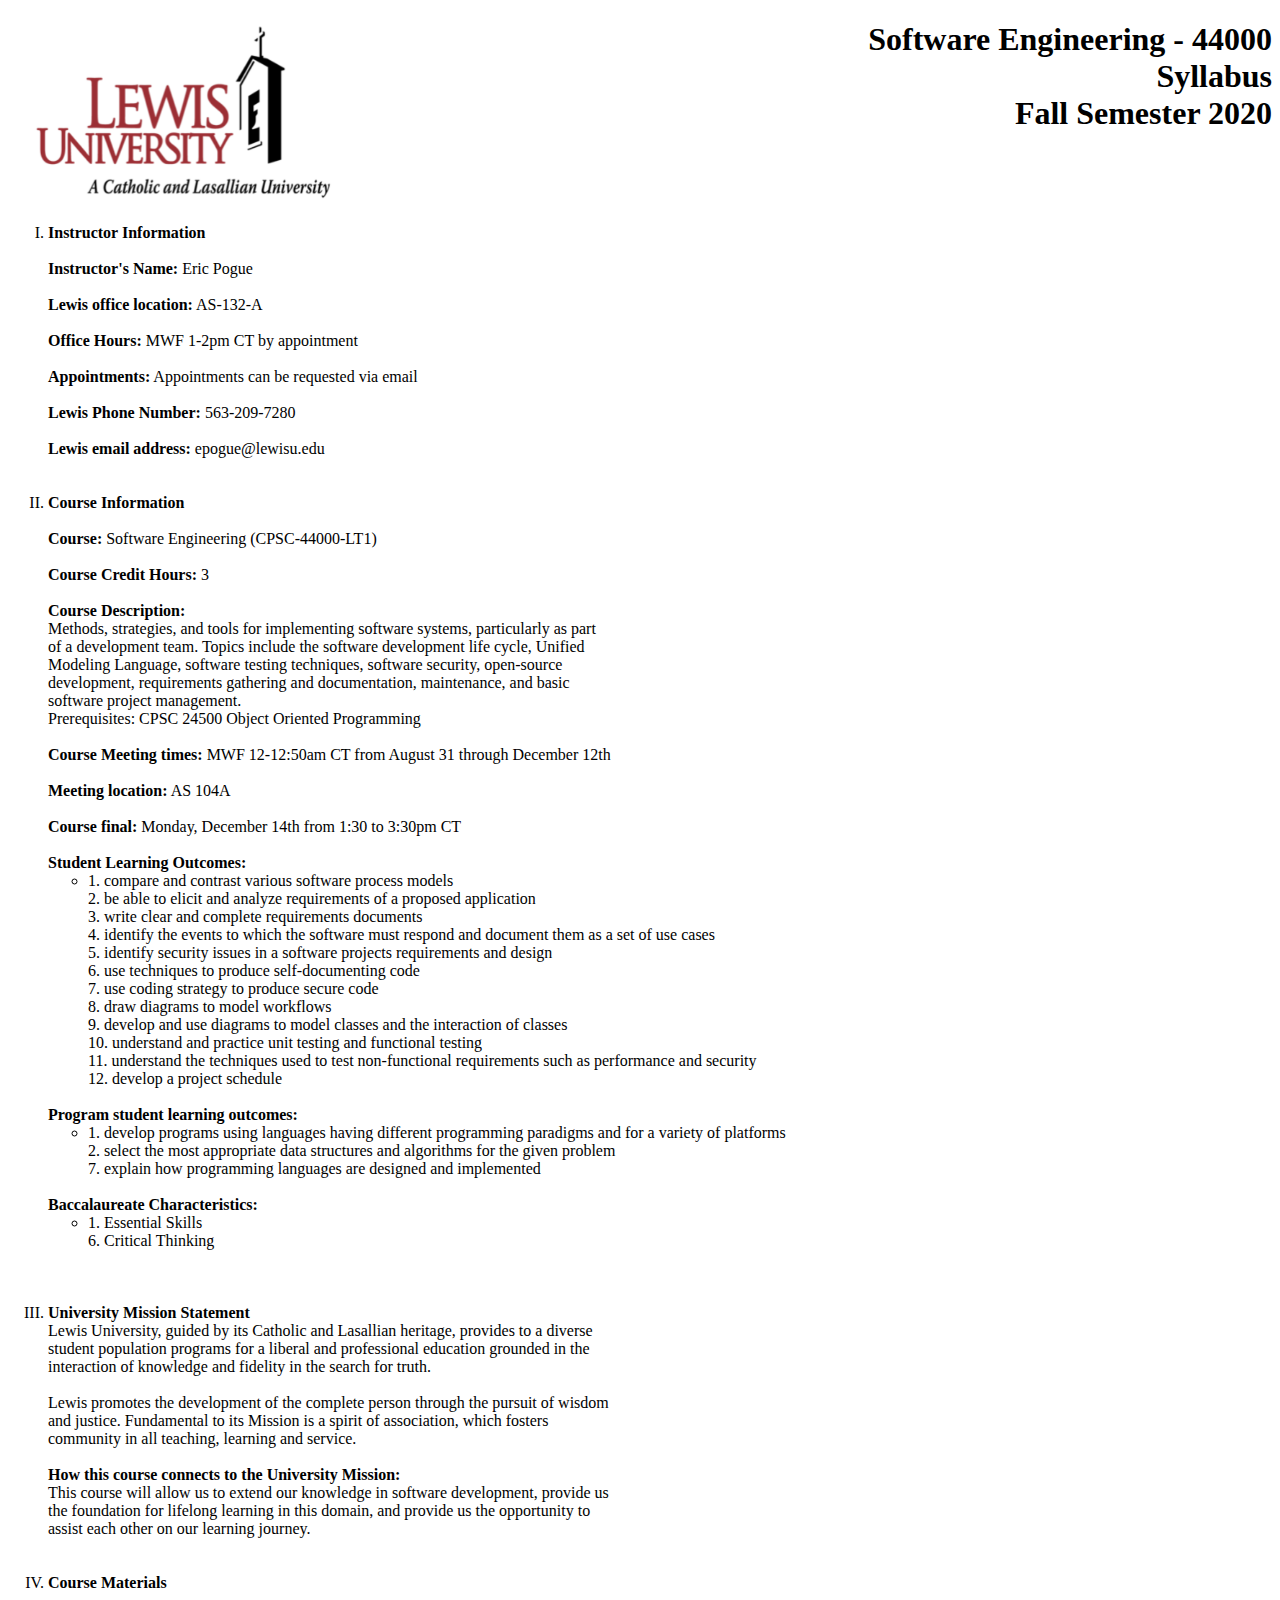
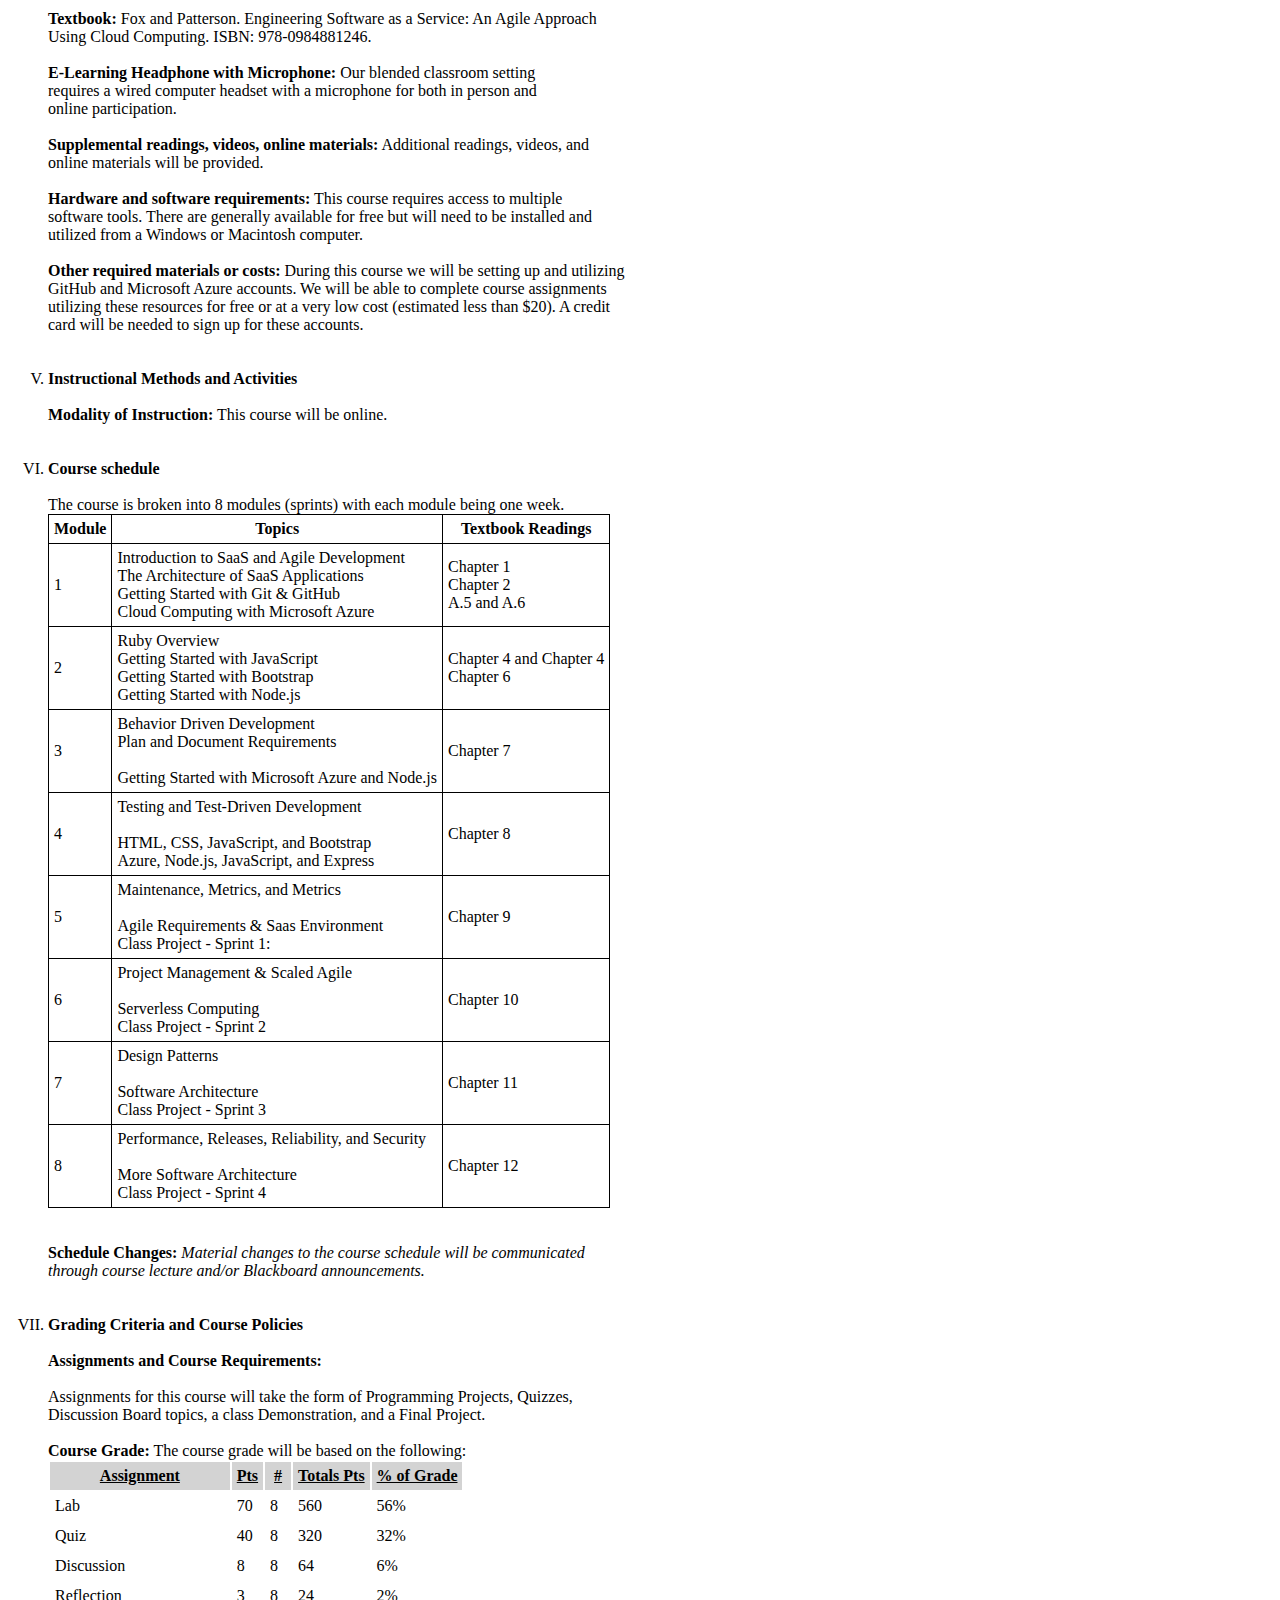
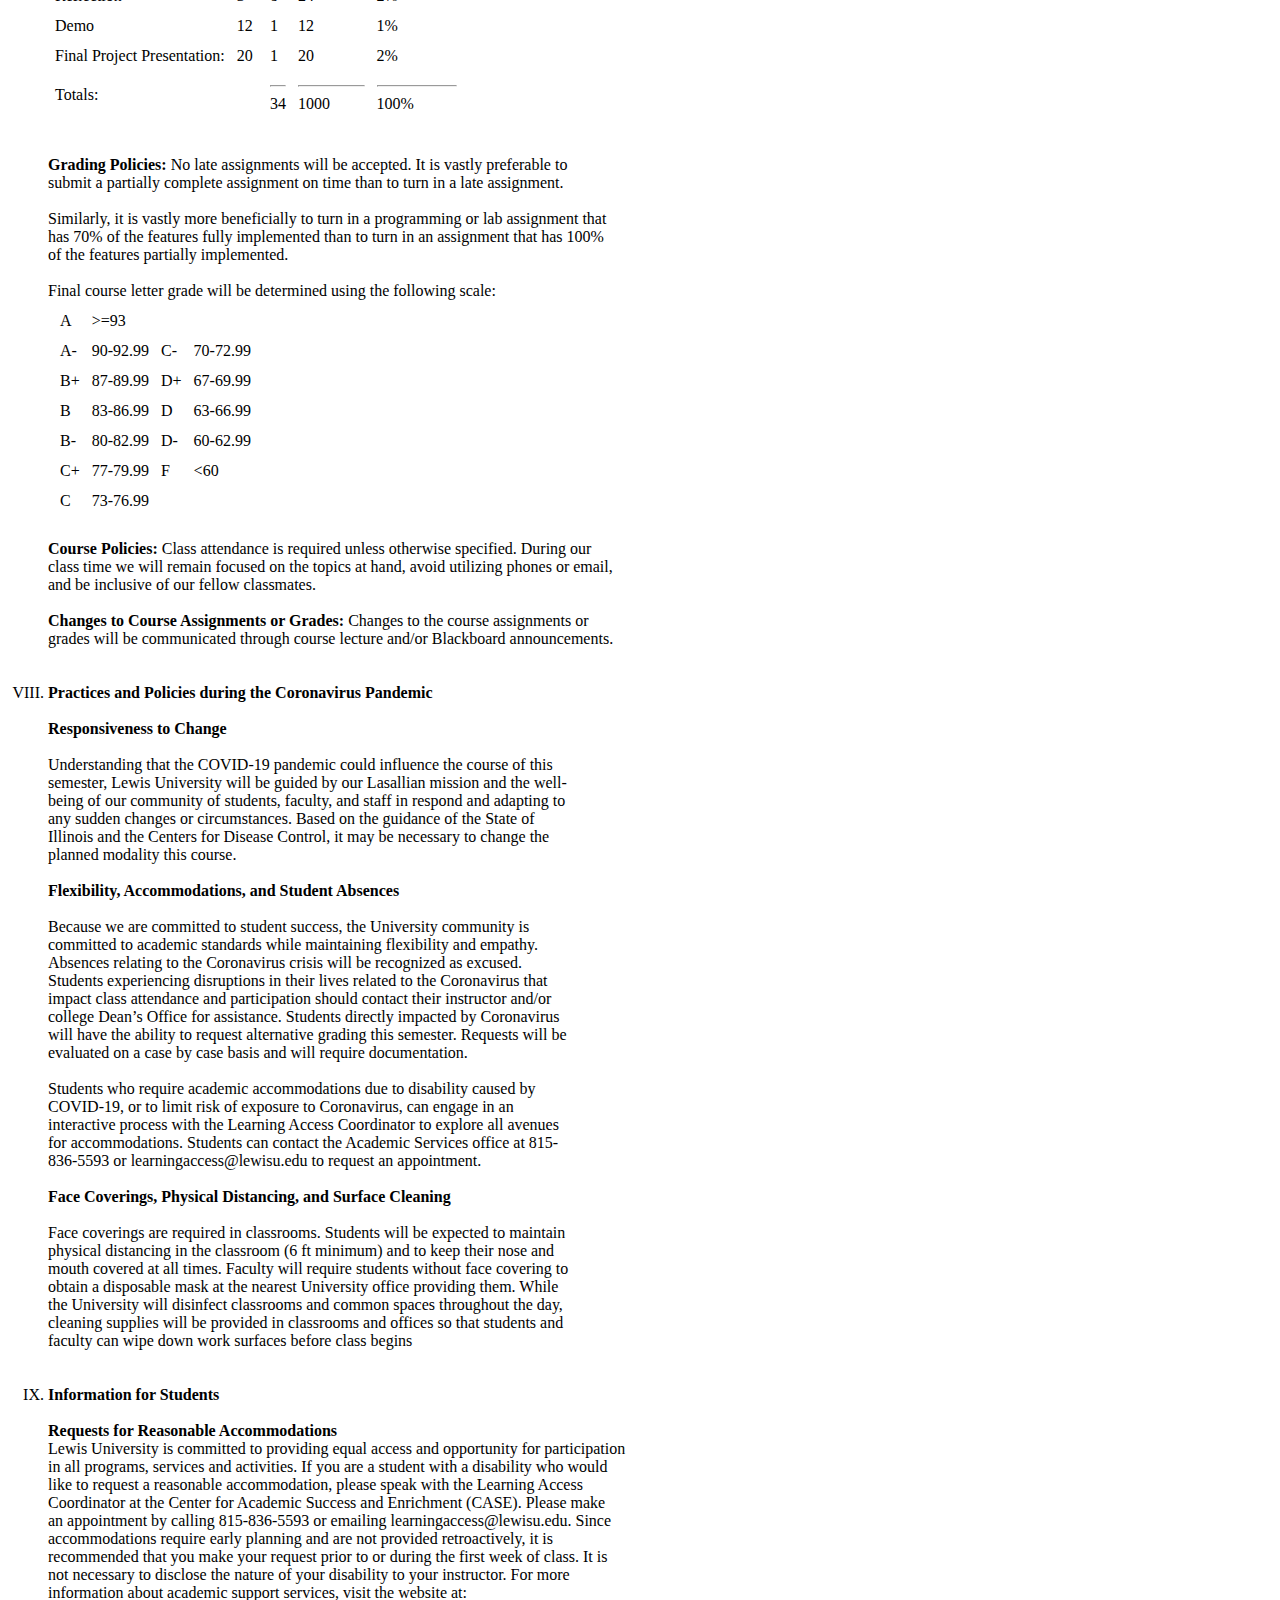
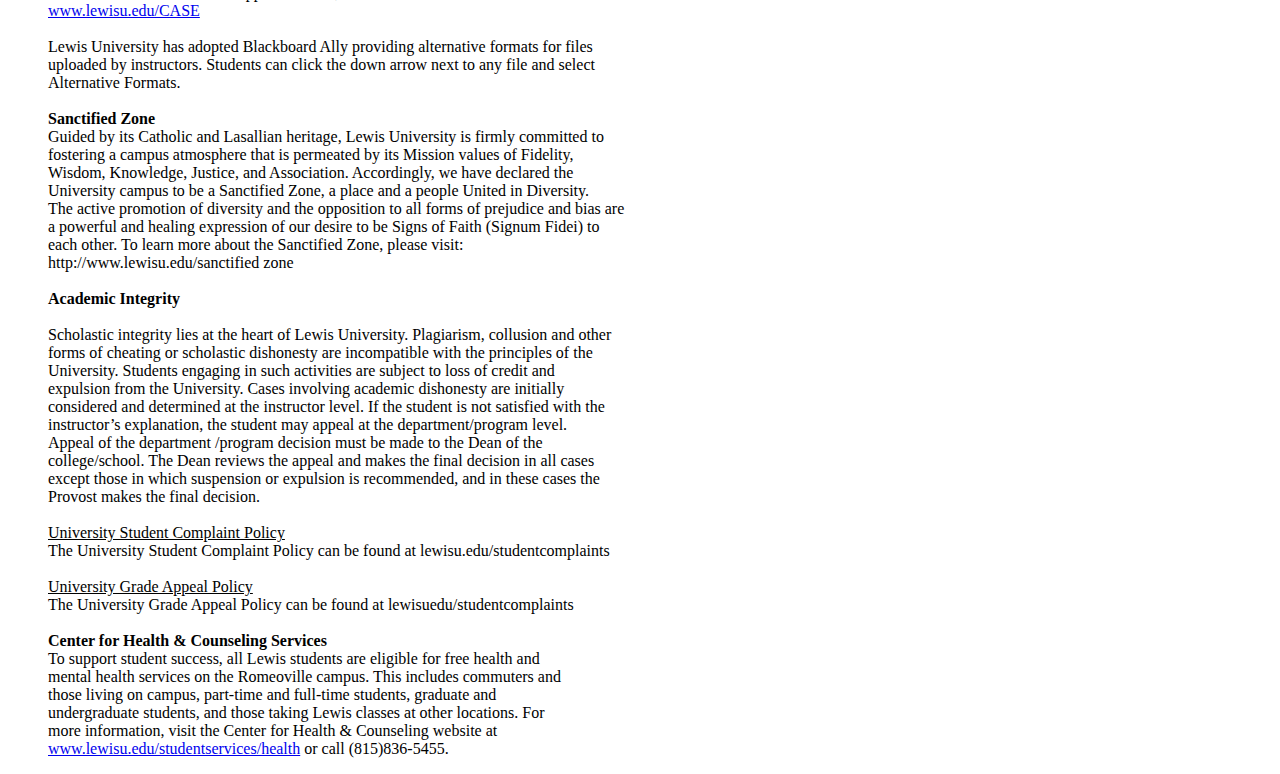
<file: Course-Syllabus/index.html>
<!DOCTYPE html>
<html lang="en">

<!--
 Author: Mikala Spencer
 Class:  Software Engineering
 Project: Lab 2 / Course Syllabus
 Description: This is the first version of my Course Syllabus application and is being submitted as part of Lab 2.
-->

 <head>
     <!-- CSS files contents -->
     <style type="text/css">
    h1
    {
        text-align: right;
    }

        table.schedule, table.schedule th, table.schedule td
    {
        border: 1px solid black;
     border-collapse: collapse;
    }

    table.schedule th, table.schedule td
    {
        padding: 5px;
    }

    table.grades th
    {
        background-color: lightgray;
    }

    table.grades th, table.grades td
    {
        padding: 5px;
    }

    table.letterGrades, table.letterGrades td
    {
        padding: 5px;
    }
    </style>

 </head>

 <!-- Image of Lewis University logo -->
 <img src="lewis-syllabus.jpg" alt="Lewis University" width="350" height="200" align="left">

 <h1>
     <!-- the course -->
    Software Engineering - 44000 
    <br>
    Syllabus
    <br>
    Fall Semester 2020
 </h1>

 <br><br><br>

 <p1>
	<ol type="I">
        <li> <!-- 1 instructor info -->
        <b>Instructor Information</b>
            <br><br>
        <b>Instructor's Name:</b> Eric Pogue
            <br><br>
         <b>Lewis office location:</b> AS-132-A
            <br><br>
        <b>Office Hours:</b> MWF 1-2pm CT by appointment
            <br><br>
        <b>Appointments:</b> Appointments can be requested via email
            <br><br>
        <b>Lewis Phone Number:</b> 563-209-7280
            <br><br>
        <b>Lewis email address:</b> epogue@lewisu.edu 
            <br><br><br>
        </li>
		<li> <!-- 2 course info -->
        <b>Course Information</b>
            <br><br>
        <b>Course:</b> Software Engineering (CPSC-44000-LT1)
            <br><br>
        <b>Course Credit Hours:</b> 3
            <br><br>
        <b>Course Description:</b>
            <br>
            Methods, strategies, and tools for implementing software systems, particularly as part
            <br>of a development team. Topics include the software development life cycle, Unified
            <br>Modeling Language, software testing techniques, software security, open-source
            <br>development, requirements gathering and documentation, maintenance, and basic
            <br>software project management.
            <br>
            Prerequisites: CPSC 24500 Object Oriented Programming
            <br><br>
        <b>Course Meeting times:</b> MWF 12-12:50am CT from August 31 through December 12th 
            <br><br>
        <b>Meeting location:</b> AS 104A
            <br><br>
        <b>Course final:</b> Monday, December 14th from 1:30 to 3:30pm CT
            <br><br>
        <b>Student Learning Outcomes:</b>
            <br>
                <ul>
                    <li>
                        1. compare and contrast various software process models
                        <br>
                        2. be able to elicit and analyze requirements of a proposed application
                        <br>
                        3. write clear and complete requirements documents
                        <br>
                        4. identify the events to which the software must respond and document them as a set of use cases
                        <br>
                        5. identify security issues in a software projects requirements and design
                        <br>
                        6. use techniques to produce self-documenting code
                        <br>
                        7. use coding strategy to produce secure code
                        <br>
                        8. draw diagrams to model workflows
                        <br>
                        9. develop and use diagrams to model classes and the interaction of classes
                        <br>
                        10. understand and practice unit testing and functional testing
                        <br>
                        11. understand the techniques used to test non-functional requirements such as performance and security
                        <br>
                        12. develop a project schedule
                    </li>
                </ul>
                <br>
                <b>Program student learning outcomes:</b>
                <br>
                <ul>
                    <li>
                        1. develop programs using languages having different programming paradigms and for a variety of platforms
                        <br>
                        2. select the most appropriate data structures and algorithms for the given problem
                        <br>
                        7. explain how programming languages are designed and implemented
                    </li>
                </ul>
                <br>
                <b>Baccalaureate Characteristics:</b>
                <br>
                <ul>
                    <li>
                        1. Essential Skills 
                        <br>
                        6. Critical Thinking
                    </li>
                </ul>
                <br><br><br>
        </li>
        <li> <!-- 3 mission statement-->
        <b>University Mission Statement</b>
            <br>
            Lewis University, guided by its Catholic and Lasallian heritage, provides to a diverse 
            <br>student population programs for a liberal and professional education grounded in the
            <br>interaction of knowledge and fidelity in the search for truth.
            <br><br>
            Lewis promotes the development of the complete person through the pursuit of wisdom
            <br>and justice. Fundamental to its Mission is a spirit of association, which fosters
            <br>community in all teaching, learning and service.
            <br><br>
        <b>How this course connects to the University Mission:</b>
            <br>
            This course will allow us to extend our knowledge in software development, provide us
            <br>the foundation for lifelong learning in this domain, and provide us the opportunity to
            <br>assist each other on our learning journey.
            <br><br><br>
        </li>
        <li> <!-- 4 materials -->
        <b>Course Materials</b>
            <br><br>
         <b>Textbook:</b> Fox and Patterson. Engineering Software as a Service: An Agile Approach
            <br>Using Cloud Computing. ISBN: 978-0984881246.
            <br><br>
         <b>E-Learning Headphone with Microphone:</b> Our blended classroom setting
            <br>requires a wired computer headset with a microphone for both in person and
            <br>online participation.
            <br><br>
        <b>Supplemental readings, videos, online materials:</b> Additional readings, videos, and
            <br>online materials will be provided.
            <br><br>
        <b>Hardware and software requirements:</b> This course requires access to multiple
            <br>software tools. There are generally available for free but will need to be installed and
            <br>utilized from a Windows or Macintosh computer.
            <br><br>
        <b>Other required materials or costs:</b> During this course we will be setting up and utilizing
            <br>GitHub and Microsoft Azure accounts. We will be able to complete course assignments
            <br>utilizing these resources for free or at a very low cost (estimated less than $20). A credit
            <br>card will be needed to sign up for these accounts.
            <br><br><br>
        </li>
        <li> <!-- 5 instruction -->
        <b>Instructional Methods and Activities</b>
            <br><br>
        <b>Modality of Instruction:</b> This course will be online.
            <br><br><br>
        </li>
        <li> <!-- 6 schules table -->
        <b>Course schedule</b>
            <br><br>
            The course is broken into 8 modules (sprints) with each module being one week.
            <br>
            <table class="schedule">
                <tr>
                    <th>Module</th>
                    <th>Topics</th>
                    <th>Textbook Readings</th>
                </tr>
                <tr>
                    <td>
                       1 
                    </td>
                    <td>
                        Introduction to SaaS and Agile Development
                        <br>The Architecture of SaaS Applications
                        <br>Getting Started with Git & GitHub
                        <br>Cloud Computing with Microsoft Azure
                    </td>
                    <td>
                        Chapter 1
                        <br>Chapter 2
                        <br>A.5 and A.6
                    </td>
                </tr>
                <tr>
                    <td>
                        2
                    </td>
                    <td>
                        Ruby Overview
                        <br>Getting Started with JavaScript
                        <br>Getting Started with Bootstrap
                        <br>Getting Started with Node.js
                    </td>
                    <td>
                        Chapter 4 and Chapter 4
                        <br>Chapter 6
                    </td>
                </tr>
                <tr>
                    <td>
                        3
                    </td>
                    <td>
                        Behavior Driven Development
                        <br>Plan and Document Requirements
                        <br><br>Getting Started with Microsoft Azure and Node.js
                    </td>
                    <td>
                        Chapter 7
                    </td>
                </tr>
                <tr>
                    <td>
                        4
                    </td>
                    <td>
                        Testing and Test-Driven Development
                        <br><br>HTML, CSS, JavaScript, and Bootstrap
                        <br>Azure, Node.js, JavaScript, and Express
                    </td>
                    <td>
                        Chapter 8
                    </td>
                </tr>
                <tr>
                    <td>
                        5
                    </td>
                    <td>
                        Maintenance, Metrics, and Metrics
                        <br><br>Agile Requirements & Saas Environment
                        <br>Class Project - Sprint 1:
                    </td>
                    <td>
                        Chapter 9
                    </td>
                </tr>
                <tr>
                    <td>
                        6
                    </td>
                    <td>
                        Project Management & Scaled Agile
                        <br><br>Serverless Computing
                        <br>Class Project - Sprint 2
                    </td>
                    <td>
                        Chapter 10
                    </td>
                </tr>
                <tr>
                    <td>
                        7
                    </td>
                    <td>
                        Design Patterns
                        <br><br>Software Architecture
                        <br>Class Project - Sprint 3
                    </td>
                    <td>
                        Chapter 11
                    </td>
                </tr>
                <tr>
                    <td>
                        8
                    </td>
                    <td>
                        Performance, Releases, Reliability, and Security
                        <br><br>More Software Architecture
                        <br>Class Project - Sprint 4
                    </td>
                    <td>
                        Chapter 12
                    </td>
                </tr>
            </table>
            <br><br>
        <b>Schedule Changes:</b> <i>Material changes to the course schedule will be communicated
            <br>through course lecture and/or Blackboard announcements.</i>
            <br><br><br>
        </li>
        <li> <!-- 7 grading table and letter grades table-->
        <b>Grading Criteria and Course Policies</b>
            <br><br>
        <b>Assignments and Course Requirements:</b>
            <br><br>
            Assignments for this course will take the form of Programming Projects, Quizzes,
            <br>Discussion Board topics, a class Demonstration, and a Final Project.
            <br><br>
        <b>Course Grade:</b> The course grade will be based on the following:
            <br>
            <table class="grades">
                <tr>
                    <th><u>Assignment</u></th>
                    <th><u>Pts</u></th>
                    <th><u>#</u></th>
                    <th><u>Totals Pts</u></th>
                    <th><u>% of Grade</u></th>
                </tr>
                <tr>
                    <td>Lab</td>
                    <td>70</td>
                    <td>8</td>
                    <td>560</td>
                    <td>56%</td>
                </tr>
                <tr>
                    <td>Quiz</td>
                    <td>40</td>
                    <td>8</td>
                    <td>320</td>
                    <td>32%</td>
                </tr>
                <tr>
                    <td>Discussion</td>
                    <td>8</td>
                    <td>8</td>
                    <td>64</td>
                    <td>6%</td>
                </tr>
                <tr>
                    <td>Reflection</td>
                    <td>3</td>
                    <td>8</td>
                    <td>24</td>
                    <td>2%</td>
                </tr>
                <tr>
                    <td>Demo</td>
                    <td>12 </td>
                    <td>1</td>
                    <td>12</td>
                    <td>1%</td>
                </tr>
                <tr>
                    <td>Final Project Presentation:</td>
                    <td>20</td>
                    <td>1</td>
                    <td>20</td>
                    <td>2%</td>
                </tr>
                <tr>
                    <td>Totals:</td>
                    <td></td>
                    <td><hr>34</td>
                    <td><hr>1000</td>
                    <td><hr>100%</td>
                </tr>
            </table>
            <br><br>
        <b>Grading Policies:</b> No late assignments will be accepted. It is vastly preferable to
            <br>submit a partially complete assignment on time than to turn in a late assignment.
            <br><br>
            Similarly, it is vastly more beneficially to turn in a programming or lab assignment that
            <br>has 70% of the features fully implemented than to turn in an assignment that has 100% 
            <br>of the features partially implemented.
            <br><br>
            Final course letter grade will be determined using the following scale:
            <br>
            <table class="letterGrades">
                <tr>
                    <td>A</td>
                    <td>>=93</td>
                </tr>
                <tr>
                    <td>A-</td>
                    <td>90-92.99</td>
                    <td>C-</td>
                    <td>70-72.99</td>
                </tr>
                <tr>
                    <td>B+</td>
                    <td>87-89.99</td>
                    <td>D+</td>
                    <td>67-69.99</td>
                </tr>
                <tr>
                    <td>B</td>
                    <td>83-86.99</td>
                    <td>D</td>
                    <td>63-66.99</td>
                </tr>
                <tr>
                    <td>B-</td>
                    <td>80-82.99</td>
                    <td>D-</td>
                    <td>60-62.99</td>
                </tr>
                <tr>
                    <td>C+</td>
                    <td>77-79.99</td>
                    <td>F</td>
                    <td><span>&#60</span>60</td>
                </tr>
                <tr>
                    <td>C</td>
                    <td>73-76.99</td>
                </tr>
            </table>
            <br>
        <b>Course Policies:</b> Class attendance is required unless otherwise specified. During our
            <br>class time we will remain focused on the topics at hand, avoid utilizing phones or email,
            <br>and be inclusive of our fellow classmates.
            <br><br>
            <b>Changes to Course Assignments or Grades:</b> Changes to the course assignments or
            <br>grades will be communicated through course lecture and/or Blackboard announcements.
            <br><br><br>
        </li>
        <li> <!-- 8 virus policies-->
        <b>Practices and Policies during the Coronavirus Pandemic</b>
            <br><br>
        <b>Responsiveness to Change</b>
            <br><br>
            Understanding that the COVID-19 pandemic could influence the course of this
            <br>semester, Lewis University will be guided by our Lasallian mission and the well-
            <br>being of our community of students, faculty, and staff in respond and adapting to
            <br>any sudden changes or circumstances. Based on the guidance of the State of
            <br>Illinois and the Centers for Disease Control, it may be necessary to change the
            <br>planned modality this course.
            <br><br>
        <b>Flexibility, Accommodations, and Student Absences</b>
            <br><br>
            Because we are committed to student success, the University community is
            <br>committed to academic standards while maintaining flexibility and empathy.
            <br>Absences relating to the Coronavirus crisis will be recognized as excused.
            <br>Students experiencing disruptions in their lives related to the Coronavirus that
            <br>impact class attendance and participation should contact their instructor and/or
            <br>college Dean’s Office for assistance. Students directly impacted by Coronavirus
            <br>will have the ability to request alternative grading this semester. Requests will be
            <br>evaluated on a case by case basis and will require documentation.
            <br><br>
            Students who require academic accommodations due to disability caused by
            <br>COVID-19, or to limit risk of exposure to Coronavirus, can engage in an
            <br>interactive process with the Learning Access Coordinator to explore all avenues
            <br>for accommodations. Students can contact the Academic Services office at 815-
            <br>836-5593 or learningaccess@lewisu.edu to request an appointment.
            <br><br>
        <b>Face Coverings, Physical Distancing, and Surface Cleaning</b>
            <br><br>
            Face coverings are required in classrooms. Students will be expected to maintain
            <br>physical distancing in the classroom (6 ft minimum) and to keep their nose and
            <br>mouth covered at all times. Faculty will require students without face covering to
            <br>obtain a disposable mask at the nearest University office providing them. While
            <br>the University will disinfect classrooms and common spaces throughout the day,
            <br>cleaning supplies will be provided in classrooms and offices so that students and
            <br>faculty can wipe down work surfaces before class begins
            <br><br><br>
        </li>
        <li> <!-- 9 info with hyperlinks -->
        <b>Information for Students</b>
            <br><br>
        <b>Requests for Reasonable Accommodations</b>
            <br>
            Lewis University is committed to providing equal access and opportunity for participation
            <br>in all programs, services and activities. If you are a student with a disability who would
            <br>like to request a reasonable accommodation, please speak with the Learning Access
            <br>Coordinator at the Center for Academic Success and Enrichment (CASE). Please make
            <br>an appointment by calling 815-836-5593 or emailing learningaccess@lewisu.edu. Since
            <br>accommodations require early planning and are not provided retroactively, it is
            <br>recommended that you make your request prior to or during the first week of class. It is
            <br>not necessary to disclose the nature of your disability to your instructor. For more
            <br>information about academic support services, visit the website at:
            <br><a href="www.lewisu.edu/CASE" target="_blank">www.lewisu.edu/CASE</a>
            <br><br>
            Lewis University has adopted Blackboard Ally providing alternative formats for files
            <br>uploaded by instructors. Students can click the down arrow next to any file and select
            <br>Alternative Formats.
            <br><br>
        <b>Sanctified Zone</b>
            <br>
            Guided by its Catholic and Lasallian heritage, Lewis University is firmly committed to
            <br>fostering a campus atmosphere that is permeated by its Mission values of Fidelity,
            <br>Wisdom, Knowledge, Justice, and Association. Accordingly, we have declared the
            <br>University campus to be a Sanctified Zone, a place and a people United in Diversity.
            <br>The active promotion of diversity and the opposition to all forms of prejudice and bias are
            <br>a powerful and healing expression of our desire to be Signs of Faith (Signum Fidei) to
            <br>each other. To learn more about the Sanctified Zone, please visit:
            <br>http://www.lewisu.edu/sanctified zone
            <br><br>
        <b>Academic Integrity</b>
            <br><br>
            Scholastic integrity lies at the heart of Lewis University. Plagiarism, collusion and other
            <br>forms of cheating or scholastic dishonesty are incompatible with the principles of the
            <br>University. Students engaging in such activities are subject to loss of credit and
            <br>expulsion from the University. Cases involving academic dishonesty are initially
            <br>considered and determined at the instructor level. If the student is not satisfied with the
            <br>instructor’s explanation, the student may appeal at the department/program level.
            <br>Appeal of the department /program decision must be made to the Dean of the
            <br>college/school. The Dean reviews the appeal and makes the final decision in all cases
            <br>except those in which suspension or expulsion is recommended, and in these cases the
            <br>Provost makes the final decision.
            <br><br>
        <u>University Student Complaint Policy</u>
            <br>
            The University Student Complaint Policy can be found at lewisu.edu/studentcomplaints
            <br><br>
        <u>University Grade Appeal Policy</u>
            <br>
            The University Grade Appeal Policy can be found at lewisuedu/studentcomplaints
            <br><br>
        <b>Center for Health & Counseling Services</b>
            <br>
            To support student success, all Lewis students are eligible for free health and
            <br>mental health services on the Romeoville campus. This includes commuters and
            <br>those living on campus, part-time and full-time students, graduate and
            <br>undergraduate students, and those taking Lewis classes at other locations. For
            <br>more information, visit the Center for Health & Counseling website at
            <br><a href="www.lewisu.edu/studentservices/health" target="_blank">www.lewisu.edu/studentservices/health</a> 
            or call (815)836-5455.
        </li>
	</ol>
</p1>

</html>
</file>
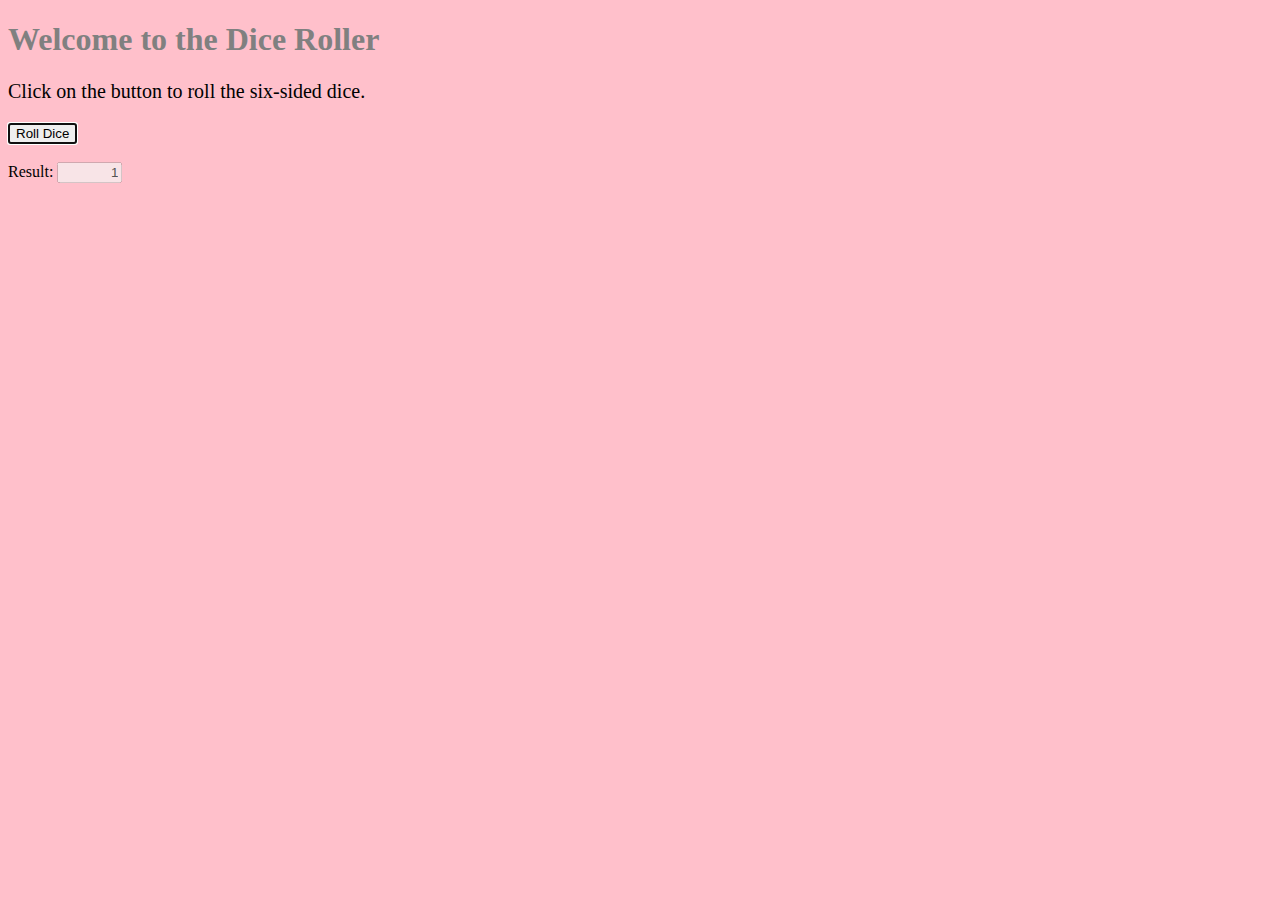
<file: Dice-Roller/index.html>
<!DOCTYPE html>
<html lang="en">

<!--
 Author: Mikala Spencer
 Class:  Software Engineering
 Project: Lab 2 / Dice Roller
 Description: This is the first version of my Dice Roller application and is being submitted as part of Lab 2.
-->

    <head>
        <meta charset="UTF-8">
        <title>Dice Roller</title>
        <link rel="stylesheet" href="dice.css">
        <script src="dice.js"></script>
    </head>

    <!-- Call the dice function from jc file so it rolls when the page loads -->
    <body onload="rollDice()">
        <h1>
            Welcome to the Dice Roller
        </h1>

        <p>
            Click on the button to roll the six-sided dice.
        </p>

        <!-- Create a button that allows the user to hit "enter" to reroll -->
        <button type="button" autofocus onclick="rollDice()">Roll Dice</button>

        <br><br>

        <!-- Display the result of the dice roll -->
        Result: <input id="dice" type="text" value="" size="5" disabled>

        <br><br>
    </body>

</html>
</file>
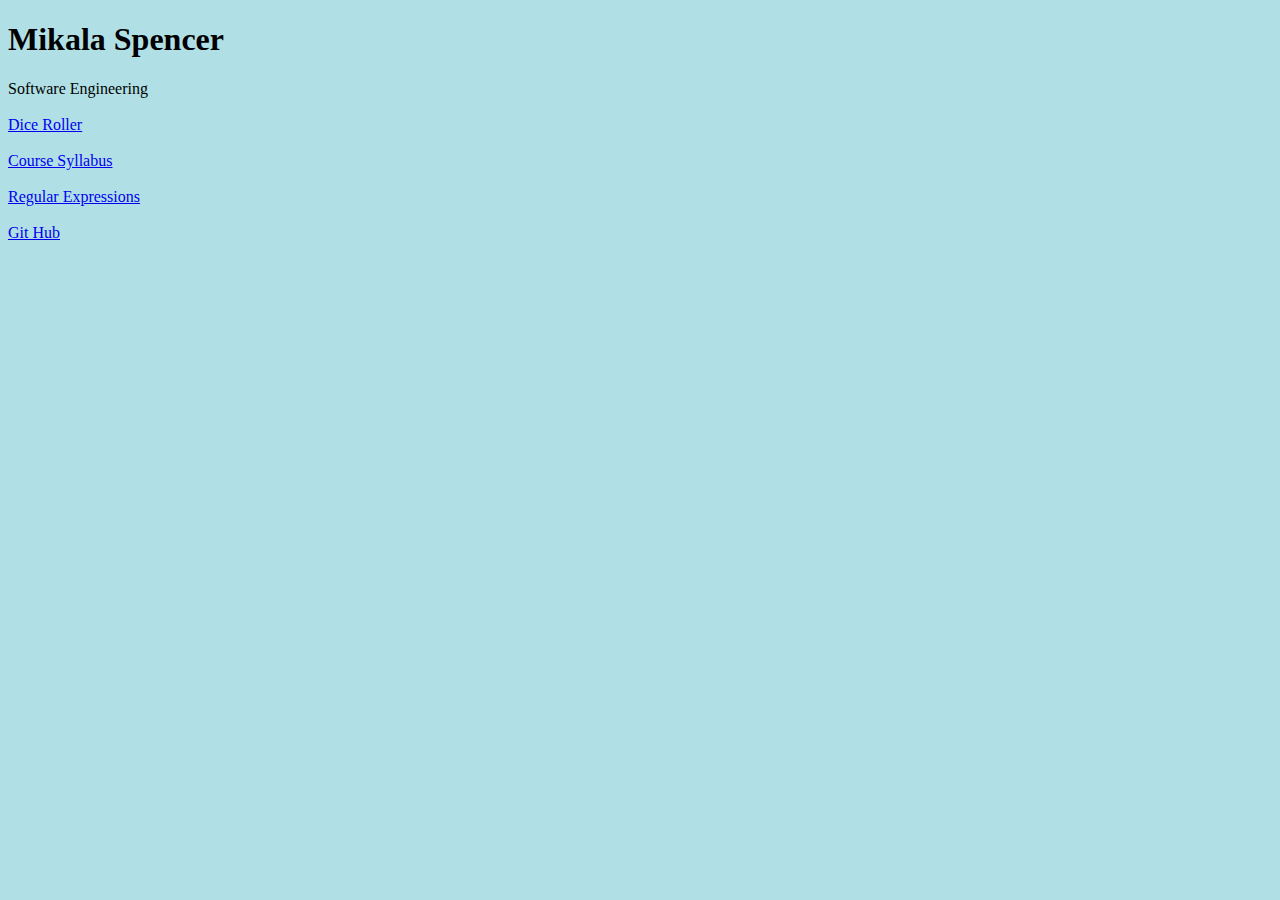
<file: Landing-Page/index.html>
<!DOCTYPE html>
<html lang="en">

<!--
 Author: Mikala Spencer
 Class:  Software Engineering
 Project: Lab 2 / Landing Page
 Description: This is the Landing Page for Lab 2. 
-->

    <head>
        <title>Hello</title>
    </head>
    <body style="background-color:powderblue;">
        <h1>Mikala Spencer</h1>
        <p
            style="text-align:left">Software Engineering<br>

            <br>

            <!-- Link to Dice Roller application -->
            <a href="https://dice-roller-mjs.azurewebsites.net/" target="_blank">Dice Roller</a>

            <br><br>

            <!-- Link to the course syllabus application -->
            <a href="https://course-syllabus-mjs.azurewebsites.net" target="_blank">Course Syllabus</a>
       
            <br><br>

            <!-- Link to regexp application -->
            <a href="https://regexp-mjs.azurewebsites.net" target="_blank">Regular Expressions</a>

            <br><br>

            <!-- Link to github repository -->
            <a href="https://github.com/mik-spe" target="_blank">Git Hub</a>
         </p>
    </body>
</html>
</file>
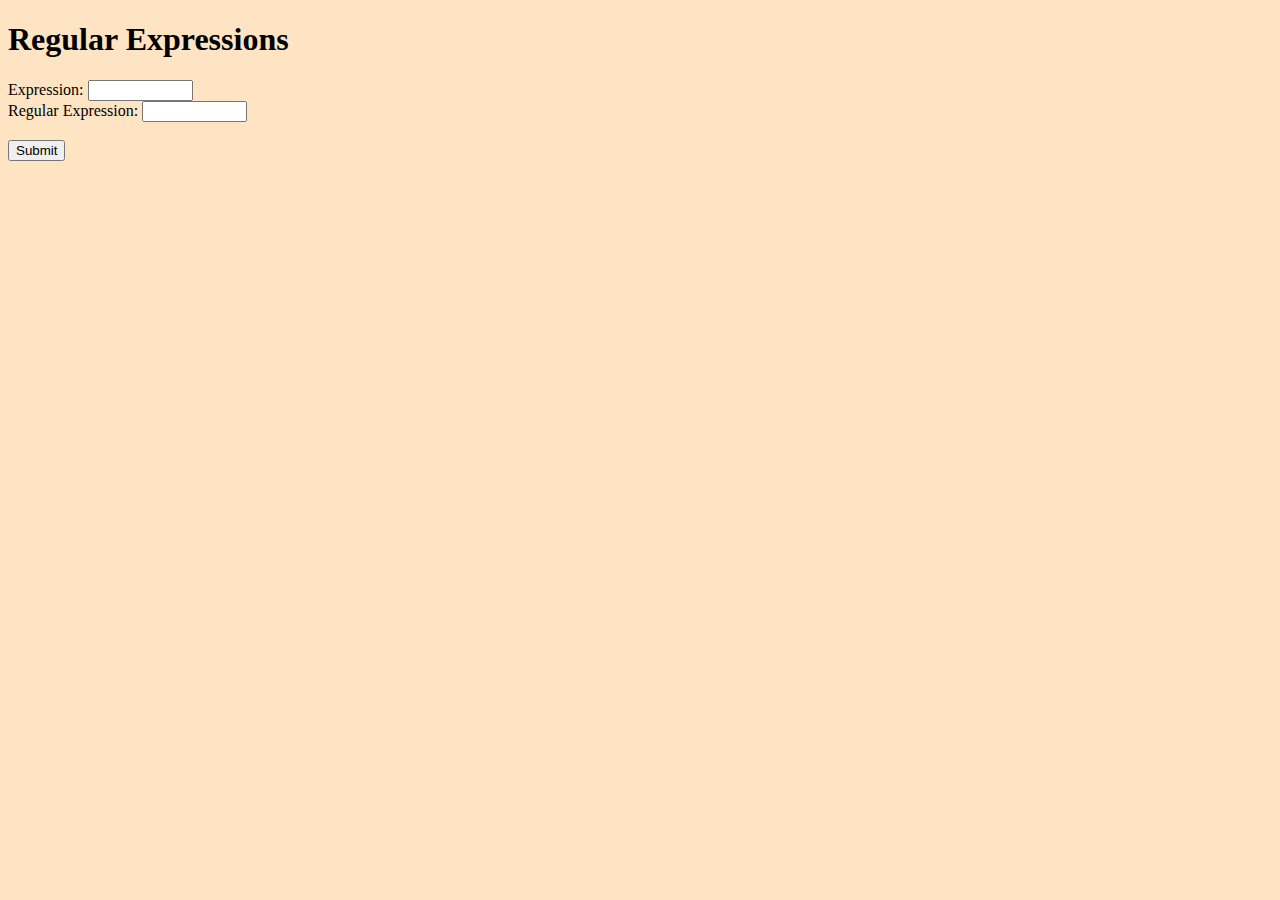
<file: Regular-Expressions/index.html>
<!DOCTYPE html>
<html lang="en">


<!--
 Author: Mikala Spencer
 Class:  Software Engineering
 Project: Lab 2 / Expressions
 Description: This is the expression comparison and is being submitted as part of Lab 2.
-->


<head>
     <!-- CSS content -->
     <style type="text/css">
     body
     {
         background-color: bisque;
     }
     h1
     {
         text-align: left;
     }
     p1
     {
         text-align: left;
     }
     </style> 
</head>

<body>
    <h1>
        Regular Expressions
    </h1>

    <p>
    <!-- Input fields -->
    Expression: <input id="valid1" type="text" value="" size="10">

    <br>

    Regular Expression: <input id="valid2" type="text" value="" size="10">

    <br><br>

     <!-- Create a button that allows the user to comapre the expressions -->
     <button onclick="Validate()">Submit</button>

     <br><br>

    <p id="demo"></p>

    <!-- JavaScript content -->
    <script>
        function Validate()
        {
            var str = document.getElementById("valid1");

            var regex = RegExp('foo*');
            var globalRegex = RegExp('foo*', 'g');

            var result = regex.test(str);
            var result2 = globalRegex.test(str);
            document.getElementById("demo").innerHTML = result;
        }
    </script>
    </p>
</body>

</html>
</file>
<file: Dice-Roller/dice.css>
/*
    This file contains the style options for the dice.html file.
*/

input
{
    text-align:right;
}

body
{
	background-color:pink;
}

h1
{
    text-align: left;
    color:gray;
}

p
{
	text-align:left;
    color:black;
    font-size:20px;
}
</file>
